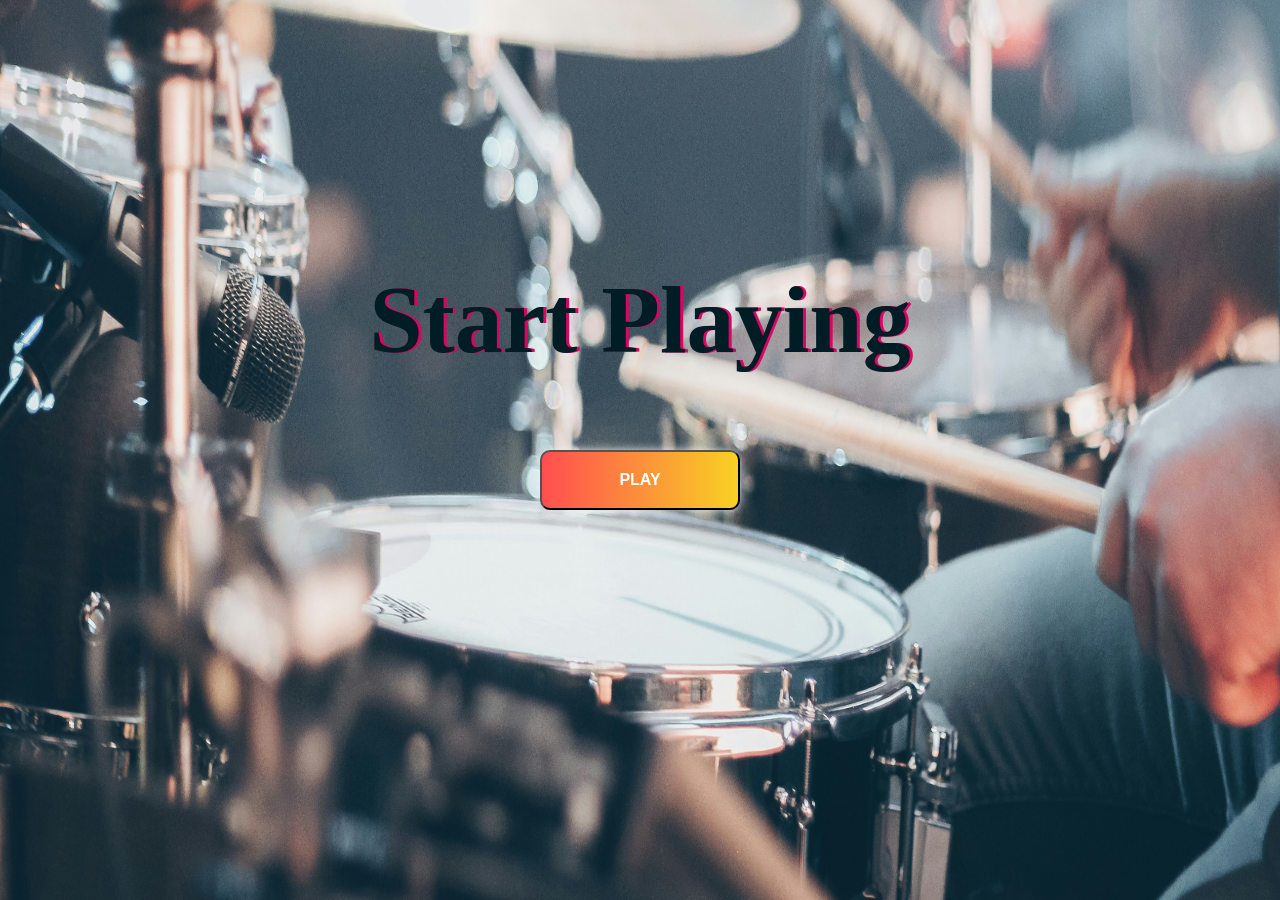
<file: index.html>
<!DOCTYPE html>
<html lang="en">
  <head>
    <meta charset="UTF-8" />
    <meta name="viewport" content="width=device-width, initial-scale=1.0" />
    <link rel="stylesheet" href="first.css" />
    <title>Starting Page</title>
  </head>
  <body>
    <div class="center">
      <h1>Start Playing</h1>
      <button onclick='window.location.assign("app.html")' class="btn-grad">
        PLAY
      </button>
    </div>
  </body>
</html>
</file>
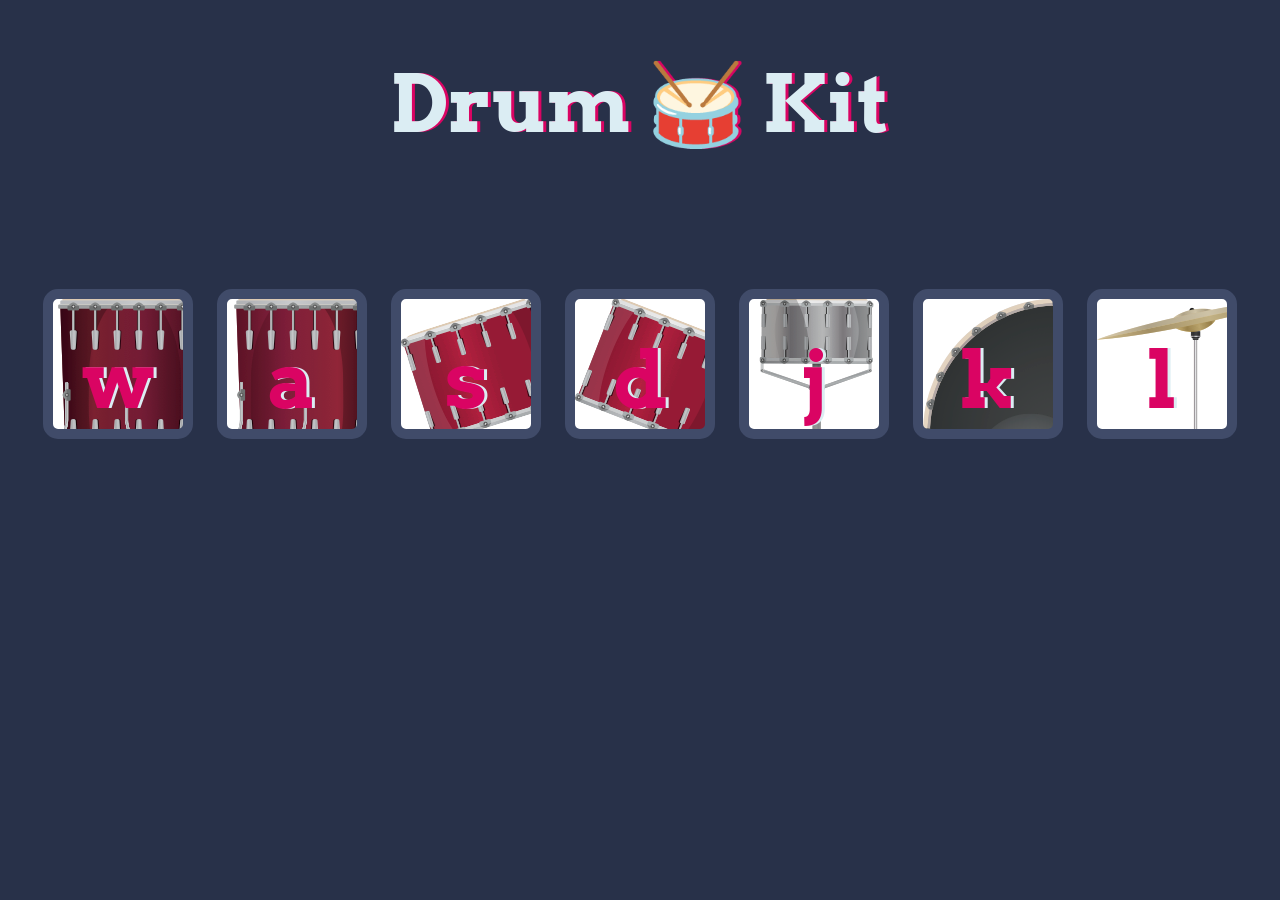
<file: app.html>
<!DOCTYPE html>
<html lang="en" dir="ltr">

<head>
  <meta charset="utf-8">
  <title>Drum Kit</title>
  <link rel="stylesheet" href="styles.css">
  <link href="https://fonts.googleapis.com/css?family=Arvo" rel="stylesheet">
</head>

<body>

  <h1 id="title">Drum 🥁 Kit</h1>
  <div class="set">
    <button class="w drum">w</button>
    <button class="a drum">a</button>
    <button class="s drum">s</button>
    <button class="d drum">d</button>
    <button class="j drum">j</button>
    <button class="k drum">k</button>
    <button class="l drum">l</button>
  </div>

  <script src='https://ajax.googleapis.com/ajax/libs/jquery/3.7.1/jquery.min.js'></script>
  <script src="./index.js"></script>
</body>

</html>
</file>
<file: first.css>
body {
  text-align: center;
  background-image: url("./images/drumWallpaper.jpg");
  background-size: 100% 260%;
  background-position: center;
  background-repeat: no-repeat;
}

h1 {
  font-size: 6rem;
  color: #001c25;
  font-family: "Arvo", cursive;
  text-shadow: 3px 0 #da0463;
}

.center {
  padding-top: 12rem;
  display: flex;
  flex-direction: column;
  justify-content: center;
  align-items: center;
}

.btn-grad {
  background-image: linear-gradient(
    to right,
    #ff4e50 0%,
    #f9d423 51%,
    #ff4e50 100%
  );
  margin: 10px;
  padding: 15px 45px;
  text-align: center;
  text-transform: uppercase;
  font-size: 1rem;
  font-weight: bold;
  transition: 0.5s;
  background-size: 200% auto;
  color: white;
  box-shadow: 0 0 10px #eee;
  border-radius: 10px;
  display: block;
  width: 200px;
  height: 60px;
}

.btn-grad:hover {
  background-position: right center;
  color: #fff;
  text-decoration: none;
}
</file>
<file: styles.css>
body {
  text-align: center;
  background-color: #283149;
}

h1 {
  font-size: 5rem;
  color: #DBEDF3;
  font-family: "Arvo", cursive;
  text-shadow: 3px 0 #DA0463;

}

footer {
  color: #DBEDF3;
  font-family: sans-serif;
}

.l {
  background-image: url(./images/crash.png);
}

.k {
  background-image: url(./images/kick.png);
}

.j {
  background-image: url(./images/snare.png);
}

.d {
  background-image: url(./images/tom1.png);
}

.s {
  background-image: url(./images/tom2.png);
}

.a {
  background-image: url(./images/tom3.png);
}

.w {
  background-image: url(./images/tom4.png);
}

.set {
  margin: 10% auto;
}

.game-over {
  background-color: red;
  opacity: 0.8;
}

.pressed {
  box-shadow: 0 3px 4px 0 #DBEDF3;
  opacity: 0.5;
}

.red {
  color: red;
}

.drum {
  outline: none;
  border: 10px solid #404B69;
  font-size: 5rem;
  font-family: 'Arvo', cursive;
  line-height: 2;
  font-weight: 900;
  color: #DA0463;
  text-shadow: 3px 0 #DBEDF3;
  border-radius: 15px;
  display: inline-block;
  width: 150px;
  height: 150px;
  text-align: center;
  margin: 10px;
  background-color: white;
}
</file>
